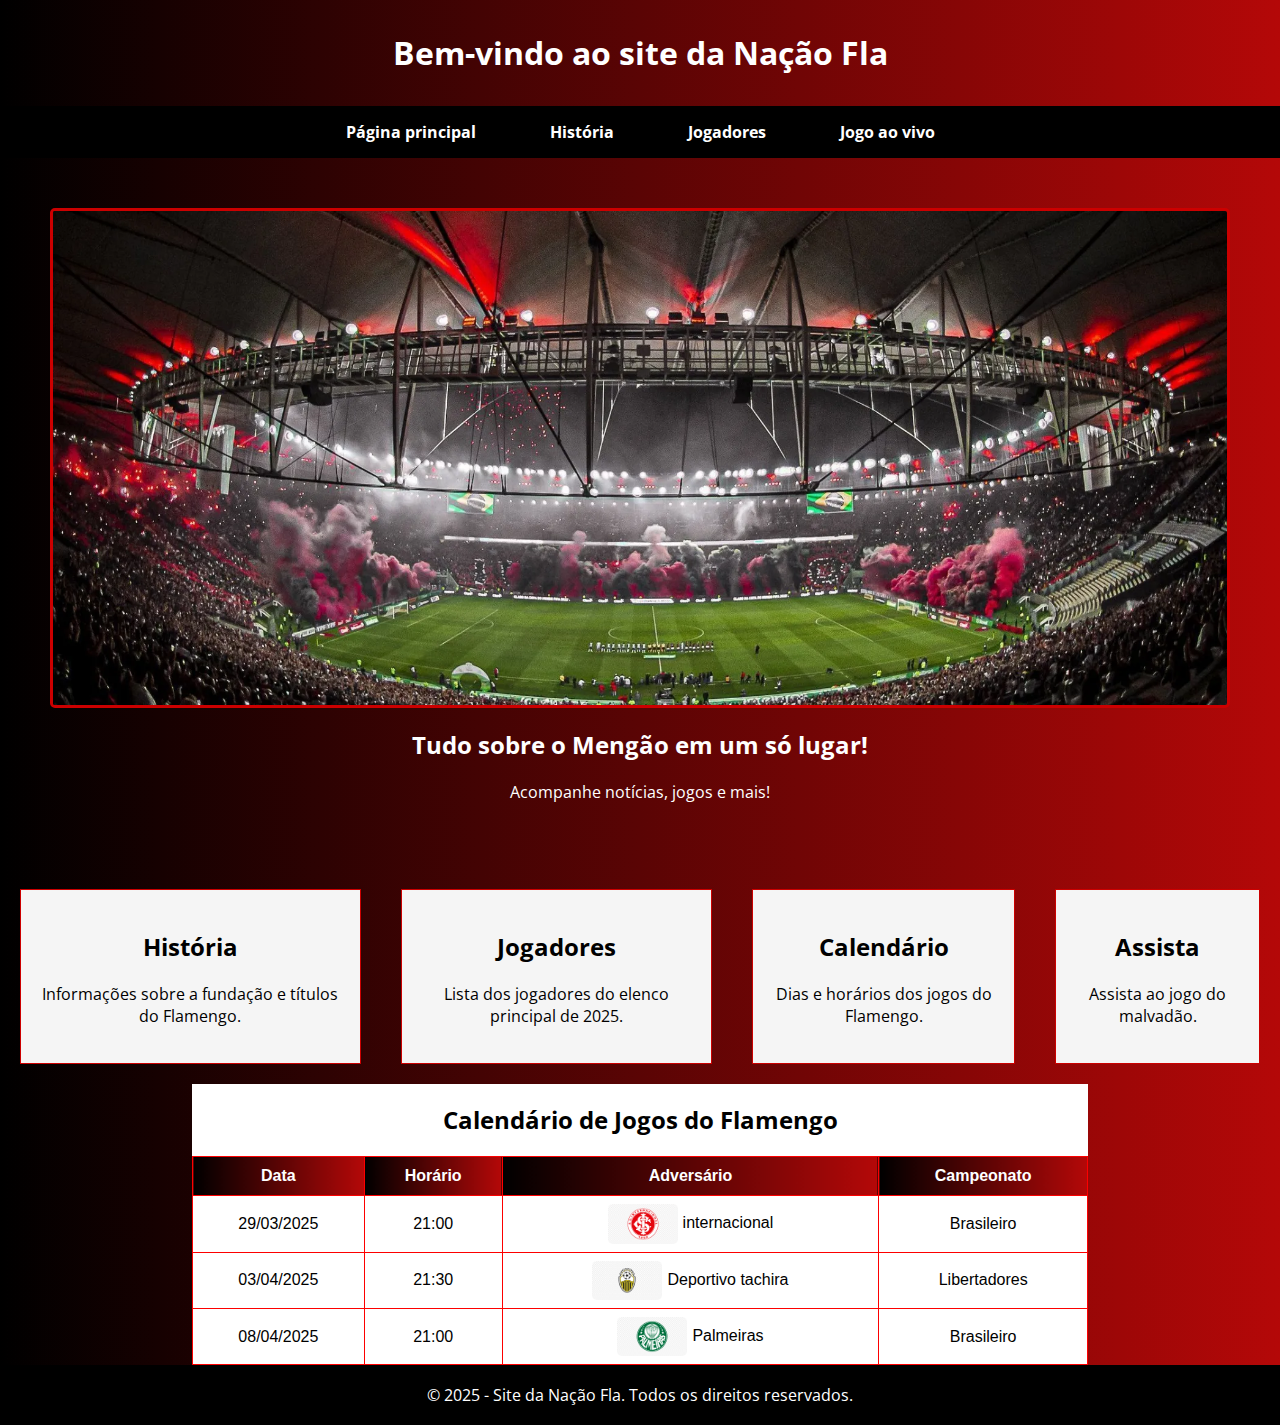
<file: index.html>
<!DOCTYPE html>
<html lang="pt-BR">

<head>
    <meta charset="UTF-8">
    <meta name="viewport" content="width=device-width, initial-scale=1.0">

    <link rel="preconnect" href="https://fonts.googleapis.com">
    <link rel="preconnect" href="https://fonts.gstatic.com" crossorigin>
    <link
        href="https://fonts.googleapis.com/css2?family=Lora:ital,wght@0,400..700;1,400..700&family=Open+Sans:ital,wght@0,300..800;1,300..800&display=swap"
        rel="stylesheet">
    
    <link rel="stylesheet" href="/assents/css/global.css">
    <link rel="stylesheet" href="/assents/css/index.css">
    
    <script src="/assents/asset/main.js" defer></script>
    <title>Site do Flamengo</title>
</head>

<body>
    <header>
        <h1>Bem-vindo ao site da Nação Fla</h1>
    </header>

    <!-- Placeholder onde o navbar será carregado -->
    <div id="navbar-placeholder"></div>

    <div class="banner">
        <img id="bannerFla" src="./assents/imagens/maracana-e1725990222184.webp"
            alt="Estádio do Maracanã com jogadores e a taça">
        <h2>Tudo sobre o Mengão em um só lugar!</h2>
        <p>Acompanhe notícias, jogos e mais!</p>
    </div>
    <div id="estrutura">
        <section id="historia" onclick="window.location.href='historia.html'"; style="cursor: pointer;">
            <h2>História</h2>
            <p>Informações sobre a fundação e títulos do Flamengo.</p>
        </section>
        <section id="jogadores" onclick="window.location.href='jogadores.html'"; style="cursor: pointer;">
            <h2>Jogadores</h2>
            <p>Lista dos jogadores do elenco principal de 2025.</p>
        </section>
        <section id="calendario" onclick="window.location.href='#calendario'"; style="cursor: pointer;">
            <h2>Calendário</h2>
            <p>Dias e horários dos jogos do Flamengo.</p>
        </section>
        <section id="aovivo"onclick="window.location.href='aovivo.html'"; style="cursor: pointer;">
            <h2>Assista</h2>
            <p>Assista ao jogo do malvadão.</p>
        </section>
    </div>
    <div id="tabela-calendario">
        <h2>Calendário de Jogos do Flamengo</h2>
        <table border="1" style="width: 100%; text-align: center; border-collapse: collapse;">
            <thead>
                <tr>
                    <th>Data</th>
                    <th>Horário</th>
                    <th>Adversário</th>
                    <th>Campeonato</th>
                </tr>
            </thead>
            <tbody id="calendario-corpo">
                <!-- O JavaScript irá adicionar as linhas aqui -->
            </tbody>
        </table>
        
    </div>


    <footer>
        <p>&copy; 2025 - Site da Nação Fla. Todos os direitos reservados.</p>
    </footer>

</body>

</html>
</file>
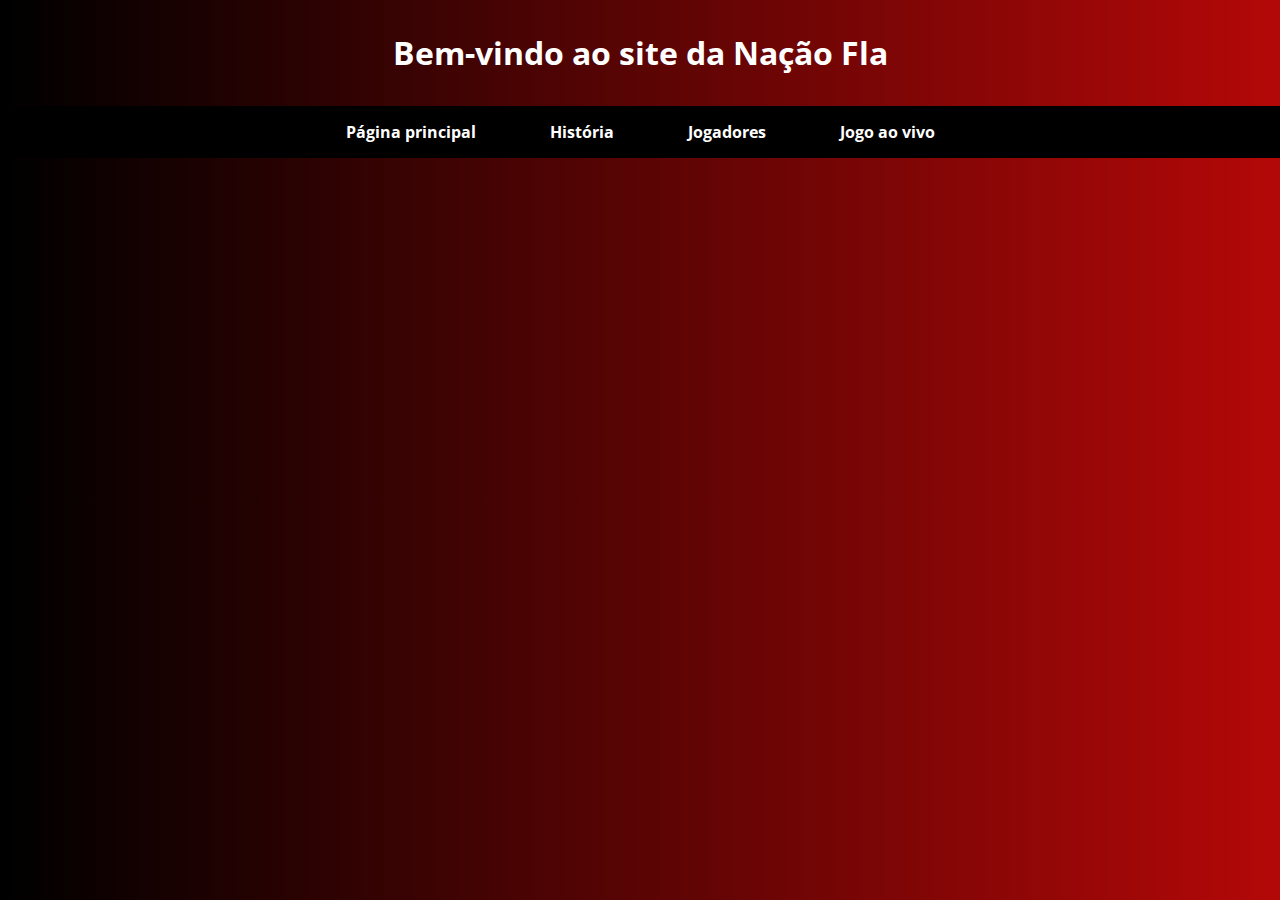
<file: aovivo.html>
<!DOCTYPE html>
<html lang="pt-BR">

<head>
    <meta charset="UTF-8">
    <meta name="viewport" content="width=device-width, initial-scale=1.0">
    <link rel="preconnect" href="https://fonts.googleapis.com">
    <link rel="preconnect" href="https://fonts.gstatic.com" crossorigin>
    <link
        href="https://fonts.googleapis.com/css2?family=Lora:ital,wght@0,400..700;1,400..700&family=Open+Sans:ital,wght@0,300..800;1,300..800&display=swap"
        rel="stylesheet">


    <link rel="stylesheet" href="/assents/css/global.css">
    <link rel="stylesheet" href="/assents/css/aovivo.css">
    <script src="/assents/asset/main.js" defer></script>
    <title>Document</title>
</head>

<body>
    <header>
        <h1>Bem-vindo ao site da Nação Fla</h1>
    </header>

    <!-- Placeholder para o navbar -->
    <div id="navbar-placeholder"></div>

    <!-- Placeholder para o conteúdo principal -->
    <main id="content-placeholder"></main>

    <div id="container-video">
        <iframe width="560" height="315" src="https://www.youtube.com/embed/sua-transmissao" frameborder="0"
            allowfullscreen></iframe>
    </div>


</body>

</html>
</file>
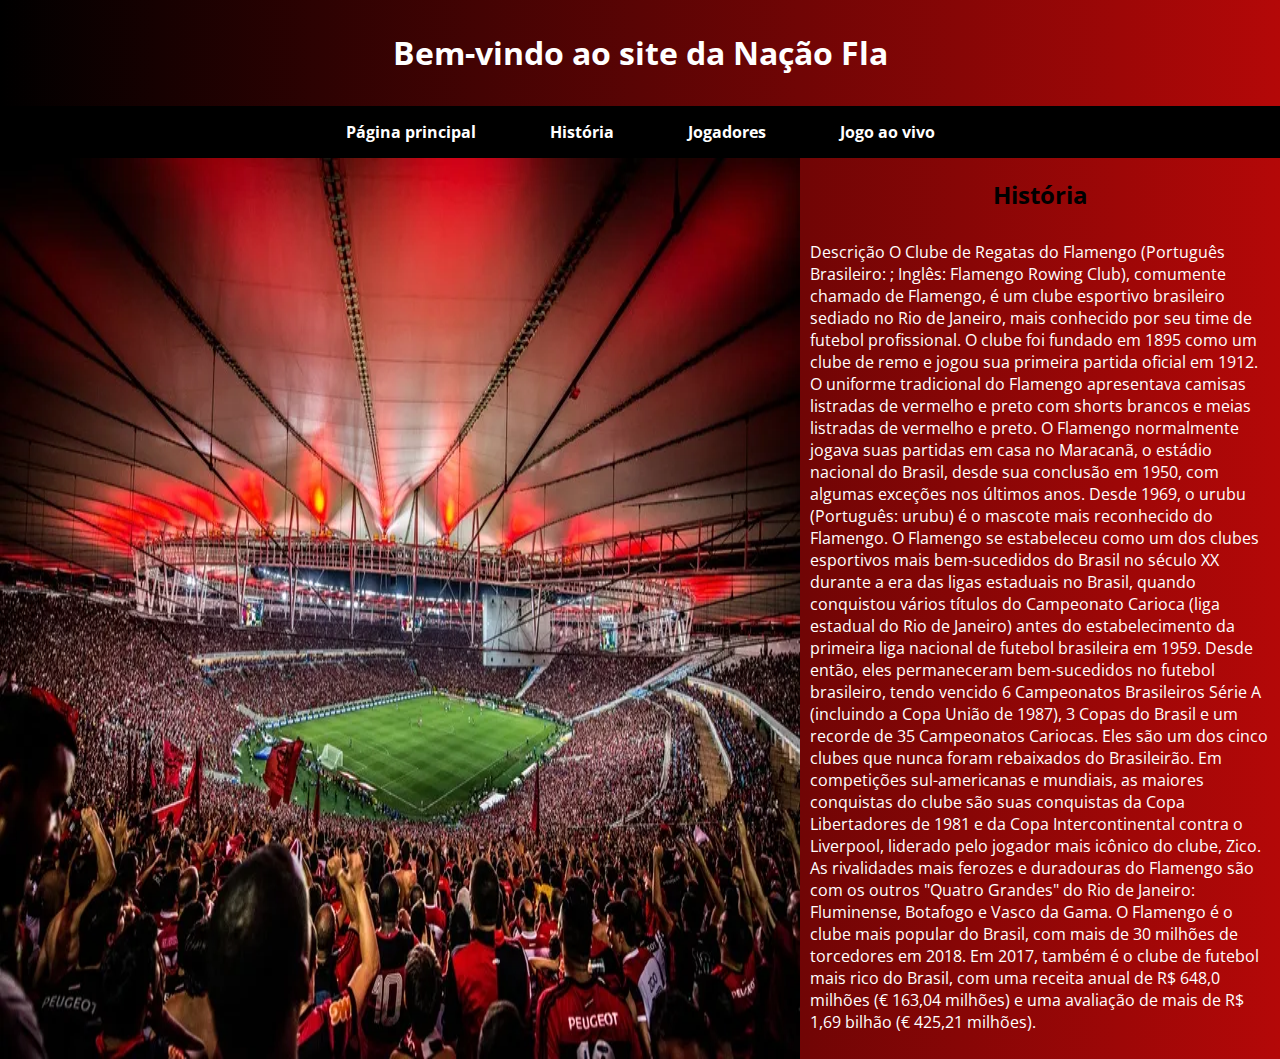
<file: historia.html>
<!DOCTYPE html>
<html lang="pt-BR">

<head>
    <meta charset="UTF-8">
    <meta name="viewport" content="width=device-width, initial-scale=1.0">

    <link rel="preconnect" href="https://fonts.googleapis.com">
    <link rel="preconnect" href="https://fonts.gstatic.com" crossorigin>
    <link
        href="https://fonts.googleapis.com/css2?family=Lora:ital,wght@0,400..700;1,400..700&family=Open+Sans:ital,wght@0,300..800;1,300..800&display=swap"
        rel="stylesheet">

    <link rel="stylesheet" href="/assents/css/global.css">
    <link rel="stylesheet" href="/assents/css/historia.css">

    <script src="/assents/asset/main.js" defer></script>
    <title>Document</title>
</head>

<body>
    <header>
        <h1>Bem-vindo ao site da Nação Fla</h1>
    </header>

    <!-- Placeholder para o navbar -->
    <div id="navbar-placeholder"></div>

    <!-- Placeholder para o conteúdo principal -->
    <main id="content-placeholder"></main>

    <div id="historia-time">
        <img src="./assents/imagens/maraca.webp">
        <div>
            <h2>História</h2>
            <p>
                Descrição O Clube de Regatas do Flamengo (Português Brasileiro: ; Inglês: Flamengo Rowing Club),
                comumente chamado de Flamengo, é um clube esportivo brasileiro sediado no Rio de Janeiro, mais conhecido
                por seu time de futebol profissional. O clube foi fundado em 1895 como um clube de remo e jogou sua
                primeira partida oficial em 1912. O uniforme tradicional do Flamengo apresentava camisas listradas de
                vermelho e preto com shorts brancos e meias listradas de vermelho e preto. O Flamengo normalmente jogava
                suas partidas em casa no Maracanã, o estádio nacional do Brasil, desde sua conclusão em 1950, com
                algumas exceções nos últimos anos. Desde 1969, o urubu (Português: urubu) é o mascote mais reconhecido
                do Flamengo. O Flamengo se estabeleceu como um dos clubes esportivos mais bem-sucedidos do Brasil no
                século XX durante a era das ligas estaduais no Brasil, quando conquistou vários títulos do Campeonato
                Carioca (liga estadual do Rio de Janeiro) antes do estabelecimento da primeira liga nacional de futebol
                brasileira em 1959. Desde então, eles permaneceram bem-sucedidos no futebol brasileiro, tendo vencido 6
                Campeonatos Brasileiros Série A (incluindo a Copa União de 1987), 3 Copas do Brasil e um recorde de 35
                Campeonatos Cariocas. Eles são um dos cinco clubes que nunca foram rebaixados do Brasileirão. Em
                competições sul-americanas e mundiais, as maiores conquistas do clube são suas conquistas da Copa
                Libertadores de 1981 e da Copa Intercontinental contra o Liverpool, liderado pelo jogador mais icônico
                do clube, Zico. As rivalidades mais ferozes e duradouras do Flamengo são com os outros "Quatro Grandes"
                do Rio de Janeiro: Fluminense, Botafogo e Vasco da Gama. O Flamengo é o clube mais popular do Brasil,
                com mais de 30 milhões de torcedores em 2018. Em 2017, também é o clube de futebol mais rico do Brasil,
                com uma receita anual de R$ 648,0 milhões (€ 163,04 milhões) e uma avaliação de mais de R$ 1,69 bilhão
                (€ 425,21 milhões).
            </p>
        </div>
    </div>

</body>

</html>
</file>
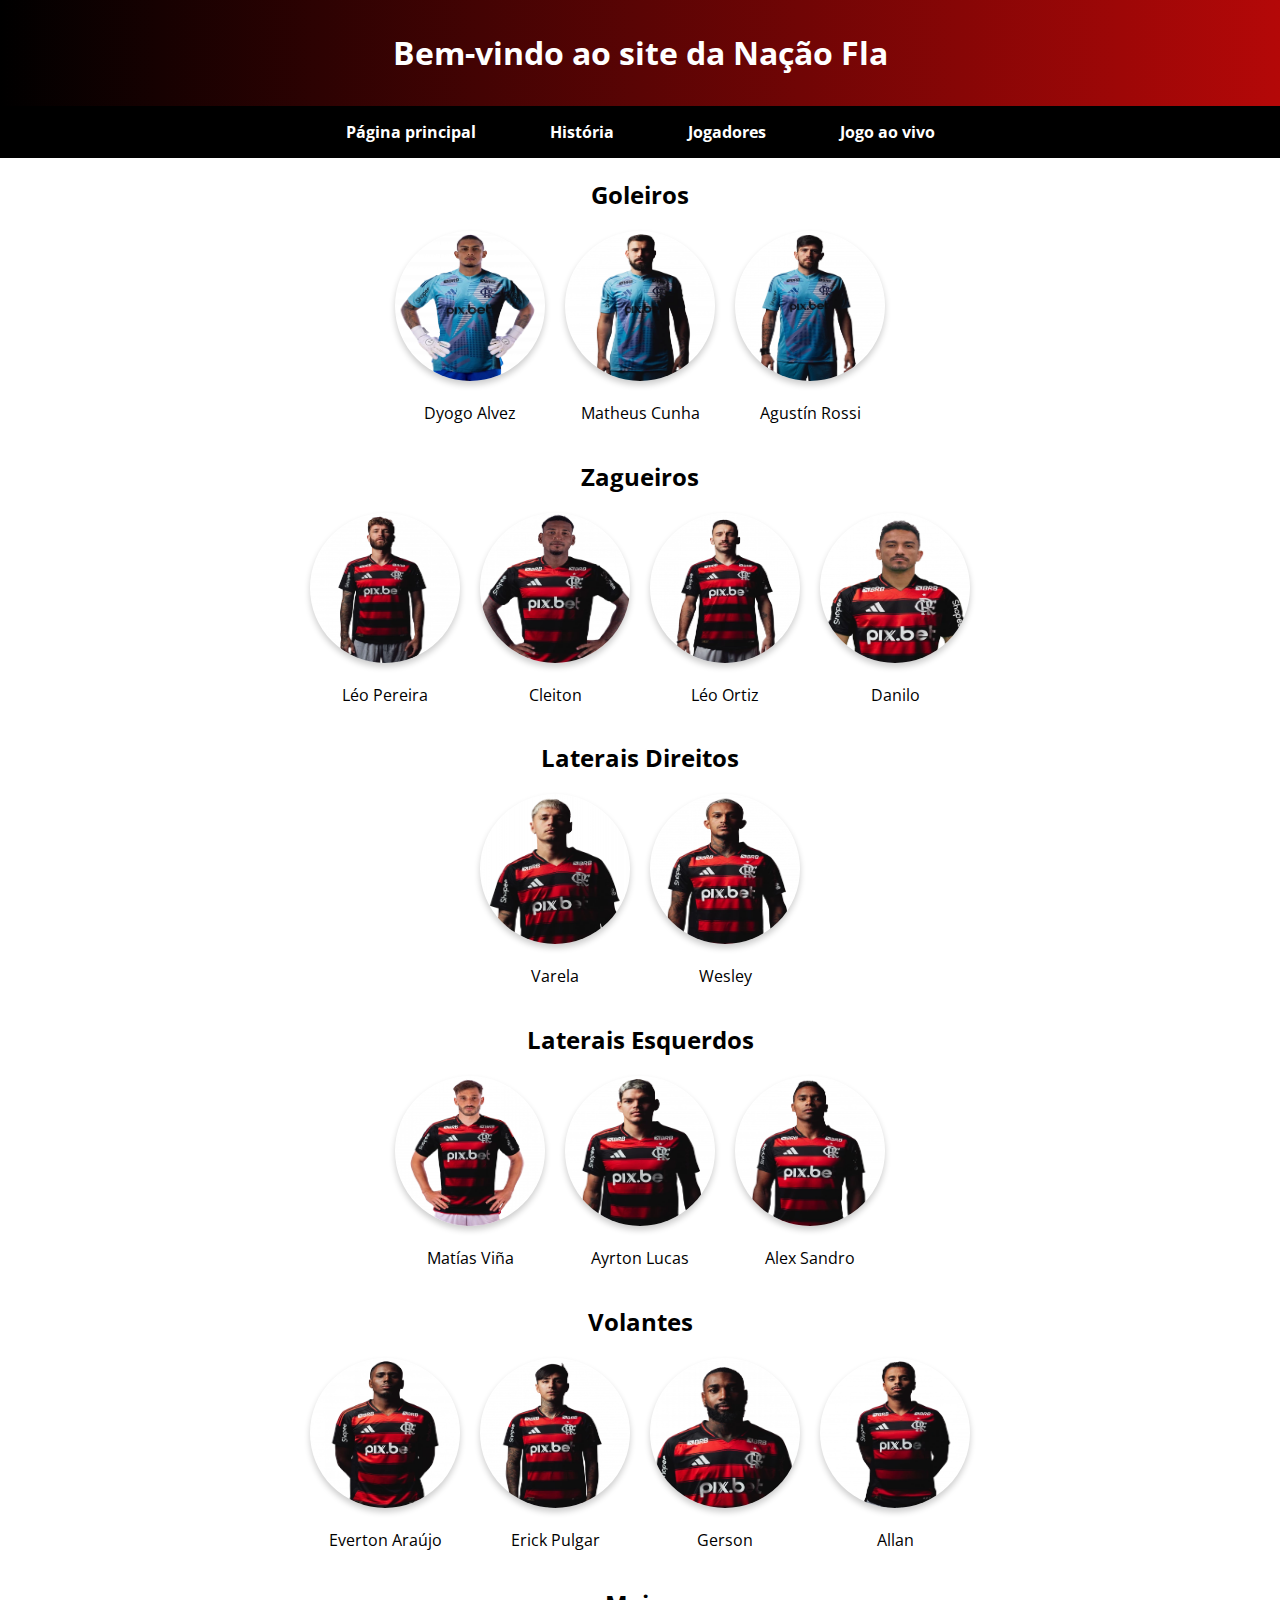
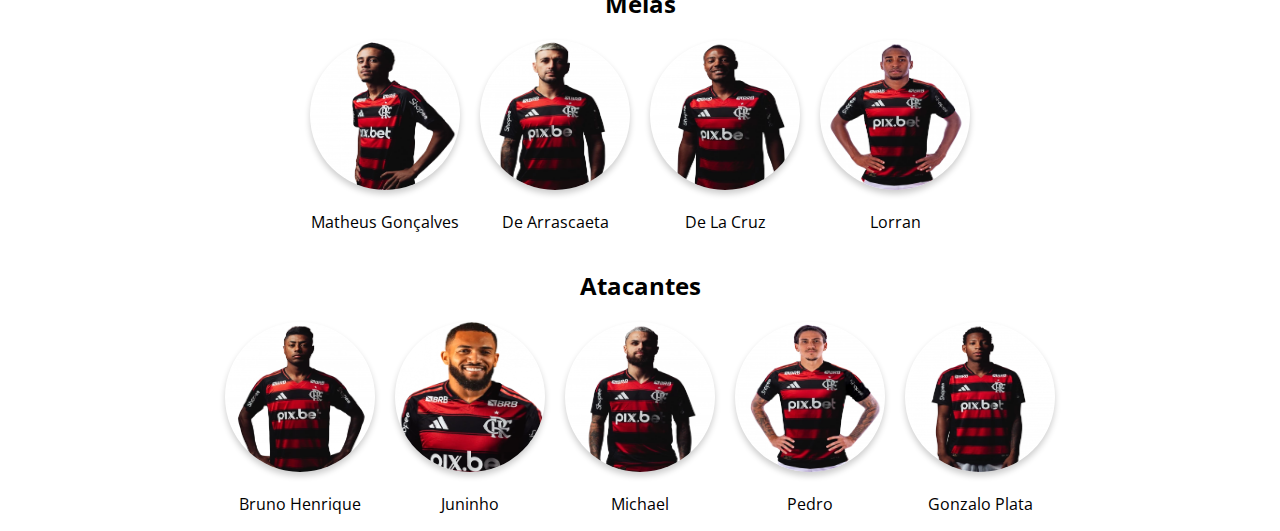
<file: jogadores.html>
<!DOCTYPE html>
<html lang="pt-BR">

<head>
    <meta charset="UTF-8">
    <meta name="viewport" content="width=device-width, initial-scale=1.0">

    <link rel="preconnect" href="https://fonts.googleapis.com">
    <link rel="preconnect" href="https://fonts.gstatic.com" crossorigin>
    <link
        href="https://fonts.googleapis.com/css2?family=Lora:ital,wght@0,400..700;1,400..700&family=Open+Sans:ital,wght@0,300..800;1,300..800&display=swap"
        rel="stylesheet">
    
    <link rel="stylesheet" href="/assents/css/global.css">
    <link rel="stylesheet" href="/assents/css/jogadores.css">

    <script src="/assents/asset/main.js" defer></script>
    <title>Document</title>
</head>

<body>
    <header>
        <h1>Bem-vindo ao site da Nação Fla</h1>
    </header>

    <!-- Placeholder para o navbar -->
    <div id="navbar-placeholder"></div>


    <div id="jogadores">

        <!-- Goleiros -->
        <section class="posicao">
            <h2>Goleiros</h2>
            <div class="linha-jogadores">
                <div class="jogador" onclick="toggleEstatisticas('dyogoAlvez')">
                    <img src="./assents/imagens/dyogoalves.webp" alt="Dyogo Alvez" class="player-image">
                    <p>Dyogo Alvez</p>
                    <div id="estatisticas-dyogoAlvez" class="estatisticas" style="display: none;"></div>
                </div>
                <div class="jogador" onclick="toggleEstatisticas('matheusCunha')">
                    <img src="./assents/imagens/matheuscunha.webp" alt="Matheus Cunha" class="player-image">
                    <p>Matheus Cunha</p>
                    <div id="estatisticas-matheusCunha" class="estatisticas" style="display: none;"></div>
                </div>
                <div class="jogador" onclick="toggleEstatisticas('rossi')">
                    <img src="./assents/imagens/agustinrossi.webp" alt="Agustín Rossi" class="player-image">
                    <p>Agustín Rossi</p>
                    <div id="estatisticas-rossi" class="estatisticas" style="display: none;"></div>
                </div>
            </div>
        </section>
    
        <!-- Zagueiros -->
        <section class="posicao">
            <h2>Zagueiros</h2>
            <div class="linha-jogadores">
                <div class="jogador" onclick="toggleEstatisticas('leoPereira')">
                    <img src="./assents/imagens/leopereira.webp" alt="Léo Pereira" class="player-image">
                    <p>Léo Pereira</p>
                    <div id="estatisticas-leoPereira" class="estatisticas" style="display: none;"></div>
                </div>
                <div class="jogador" onclick="toggleEstatisticas('cleiton')">
                    <img src="./assents/imagens/cleiton.webp" alt="Cleiton" class="player-image">
                    <p>Cleiton</p>
                    <div id="estatisticas-cleiton" class="estatisticas" style="display: none;"></div>
                </div>
                <div class="jogador" onclick="toggleEstatisticas('leoOrtiz')">
                    <img src="./assents/imagens/leortiz.webp" alt="Léo Ortiz" class="player-image">
                    <p>Léo Ortiz</p>
                    <div id="estatisticas-leoOrtiz" class="estatisticas" style="display: none;"></div>
                </div>
                <div class="jogador" onclick="toggleEstatisticas('danilo')">
                    <img src="./assents/imagens/danilo.webp" alt="Danilo" class="player-image">
                    <p>Danilo</p>
                    <div id="estatisticas-danilo" class="estatisticas" style="display: none;"></div>
                </div>
            </div>
        </section>
    
        <!-- Laterais Direitos -->
        <section class="posicao">
            <h2>Laterais Direitos</h2>
            <div class="linha-jogadores">
                <div class="jogador" onclick="toggleEstatisticas('varela')">
                    <img src="./assents/imagens/varela.webp" alt="Varela" class="player-image">
                    <p>Varela</p>
                    <div id="estatisticas-varela" class="estatisticas" style="display: none;"></div>
                </div>
                <div class="jogador" onclick="toggleEstatisticas('wesley')">
                    <img src="./assents/imagens/wesley.webp" alt="Wesley" class="player-image">
                    <p>Wesley</p>
                    <div id="estatisticas-wesley" class="estatisticas" style="display: none;"></div>
                </div>
            </div>
        </section>
    
        <!-- Laterais Esquerdos -->
        <section class="posicao">
            <h2>Laterais Esquerdos</h2>
            <div class="linha-jogadores">
                <div class="jogador" onclick="toggleEstatisticas('matiasVina')">
                    <img src="./assents/imagens/matiasvina.webp" alt="Matías Viña" class="player-image">
                    <p>Matías Viña</p>
                    <div id="estatisticas-matiasVina" class="estatisticas" style="display: none;"></div>
                </div>
                <div class="jogador" onclick="toggleEstatisticas('ayrtonLucas')">
                    <img src="./assents/imagens/ayrtonlucas.webp" alt="Ayrton Lucas" class="player-image">
                    <p>Ayrton Lucas</p>
                    <div id="estatisticas-ayrtonLucas" class="estatisticas" style="display: none;"></div>
                </div>
                <div class="jogador" onclick="toggleEstatisticas('alexSandro')">
                    <img src="./assents/imagens/alexsandro.webp" alt="Alex Sandro" class="player-image">
                    <p>Alex Sandro</p>
                    <div id="estatisticas-alexSandro" class="estatisticas" style="display: none;"></div>
                </div>
            </div>
        </section>
    
        <!-- Volantes -->
        <section class="posicao">
            <h2>Volantes</h2>
            <div class="linha-jogadores">
                <div class="jogador" onclick="toggleEstatisticas('evertonAraujo')">
                    <img src="./assents/imagens/evertonaraujo.webp" alt="Everton Araújo" class="player-image">
                    <p>Everton Araújo</p>
                    <div id="estatisticas-evertonAraujo" class="estatisticas" style="display: none;"></div>
                </div>
                <div class="jogador" onclick="toggleEstatisticas('erickPulgar')">
                    <img src="./assents/imagens/pulgar.webp" alt="Erick Pulgar" class="player-image">
                    <p>Erick Pulgar</p>
                    <div id="estatisticas-erickPulgar" class="estatisticas" style="display: none;"></div>
                </div>
                <div class="jogador" onclick="toggleEstatisticas('gerson')">
                    <img src="./assents/imagens/gerson.webp" alt="Gerson" class="player-image">
                    <p>Gerson</p>
                    <div id="estatisticas-gerson" class="estatisticas" style="display: none;"></div>
                </div>
                <div class="jogador" onclick="toggleEstatisticas('allan')">
                    <img src="./assents/imagens/allan.webp" alt="Allan" class="player-image">
                    <p>Allan</p>
                    <div id="estatisticas-allan" class="estatisticas" style="display: none;"></div>
                </div>
            </div>
        </section>
    
        <!-- Meias -->
        <section class="posicao">
            <h2>Meias</h2>
            <div class="linha-jogadores">
                <div class="jogador" onclick="toggleEstatisticas('matheusGoncalves')">
                    <img src="./assents/imagens/matheusgoncalves.webp" alt="Matheus Gonçalves" class="player-image">
                    <p>Matheus Gonçalves</p>
                    <div id="estatisticas-matheusGoncalves" class="estatisticas" style="display: none;"></div>
                </div>
                <div class="jogador" onclick="toggleEstatisticas('deArrascaeta')">
                    <img src="./assents/imagens/arrascaeta.webp" alt="De Arrascaeta" class="player-image">
                    <p>De Arrascaeta</p>
                    <div id="estatisticas-deArrascaeta" class="estatisticas" style="display: none;"></div>
                </div>
                <div class="jogador" onclick="toggleEstatisticas('deLaCruz')">
                    <img src="./assents/imagens/delacruz.webp" alt="De La Cruz" class="player-image">
                    <p>De La Cruz</p>
                    <div id="estatisticas-deLaCruz" class="estatisticas" style="display: none;"></div>
                </div>
                <div class="jogador" onclick="toggleEstatisticas('lorran')">
                    <img src="./assents/imagens/lorran.webp" alt="Lorran" class="player-image">
                    <p>Lorran</p>
                    <div id="estatisticas-lorran" class="estatisticas" style="display: none;"></div>
                </div>
            </div>
        </section>
    
        <!-- Atacantes -->
        <section class="posicao">
            <h2>Atacantes</h2>
            <div class="linha-jogadores">
                <div class="jogador" onclick="toggleEstatisticas('brunoHenrique')">
                    <img src="./assents/imagens/brunohenrique.webp" alt="Bruno Henrique" class="player-image">
                    <p>Bruno Henrique</p>
                    <div id="estatisticas-brunoHenrique" class="estatisticas" style="display: none;"></div>

                </div>
                <div class="jogador" onclick="toggleEstatisticas('juninho')">
                    <img src="./assents/imagens/juninho.webp" alt="Juninho" class="player-image">
                    <p>Juninho</p>
                    <div id="estatisticas-juninho" class="estatisticas" style="display: none;"></div>
                </div>
                <div class="jogador" onclick="toggleEstatisticas('michael')">
                    <img src="./assents/imagens/michael.webp" alt="Michael" class="player-image">
                    <p>Michael</p>
                    <div id="estatisticas-michael" class="estatisticas" style="display: none;"></div>
                </div>
                <div class="jogador" onclick="toggleEstatisticas('pedro')">
                    <img src="./assents/imagens/pedro.webp" alt="Pedro" class="player-image">
                    <p>Pedro</p>
                    <div id="estatisticas-pedro" class="estatisticas" style="display: none;"></div>
                </div>
                <div class="jogador" onclick="toggleEstatisticas('gonzaloPlata')">
                    <img src="./assents/imagens/plata.webp" alt="Gonzalo Plata" class="player-image">
                    <p>Gonzalo Plata</p>
                    <div id="estatisticas-gonzaloPlata" class="estatisticas" style="display: none;"></div>
                </div>
            </div>
        </section>
    
    </div>


</body>

</html>
</file>
<file: assents/css/global.css>
*{
    box-sizing: border-box;
}

body {
    font-family: "Open Sans", sans-serif;
    margin: 0;
    padding: 0;
    background: rgb(0, 0, 0);
    background: linear-gradient(90deg, rgba(0, 0, 0, 1) 0%, rgb(180, 8, 8) 100%, rgba(0, 212, 255, 1) 100%);
    color: #000000;
    display: flex;
    justify-content: center;
    flex-direction: column;
    text-align: center;
}
</file>
<file: assents/css/index.css>
header {
    background: rgb(0, 0, 0);
    background: linear-gradient(90deg, rgba(0, 0, 0, 1) 0%, rgb(180, 8, 8) 100%, rgba(0, 212, 255, 1) 100%);
    color: #ffffff;
    padding: 10px 20px;
    text-align: center;
}

nav {
    background-color: #000000;
    padding: 10px;
    text-align: center;
}

nav a {
    color: #ffffff;
    text-decoration: none;
    margin: 0 15px;
    font-weight: bold;
    padding: 5px 20px;
    display: inline-block;

}

nav a:hover {
    text-decoration: underline;
}

.banner {
    background: rgb(0, 0, 0);
    background: linear-gradient(90deg, rgba(0, 0, 0, 1) 0%, rgb(180, 8, 8) 100%, rgba(0, 212, 255, 1) 100%);
    color: #ffffff;
    text-align: center;
    padding: 50px;
}

section {
    padding: 20px;
    margin: 20px;
    border: 1px solid #cc0000;
    background-color: #f5f5f5;
}

footer {
    text-align: center;
    padding: 3px;
    background-color: #000000;
    color: #ffffff;
    width: 100%;
    bottom: 0;
}

#bannerFla {
    width: 100%;
    max-height: 500px;
    object-fit: cover;
    border: 3px solid #cc0000;
}

#estrutura {
    display: flex;
    justify-content: space-between;

}

/* calendario */

table {
    border: 1px solid #fd0000;
    width: 100%;
    font-family: Arial, sans-serif;
}

th {
    background: rgb(0, 0, 0);
    background: linear-gradient(90deg, rgba(0, 0, 0, 1) 0%, rgb(180, 8, 8) 100%, rgba(0, 212, 255, 1) 100%);
    color: #FFF;
    padding: 10px;
}

td {
    padding: 8px;
}

img {
    vertical-align: middle;
    border-radius: 5px;
}

#tabela-calendario {
    margin: 0 auto;
    background-color: #ffffff;
    width: 70%;
}


@media (max-width: 768px) {
    #estrutura {
        flex-direction: column;
        align-items: center;
    }

    section {
        width: 90%;
        margin: 10px 0;
    }

    #bannerFla {
        width: 100%;
        max-height: 300px;
    }

    nav a {
        display: block;
        margin: 10px 0;
    }
}

@media (max-width: 768px) {
    body {
        font-size: 14px;
    }

    h2 {
        font-size: 18px;
    }

    p {
        font-size: 12px;
    }
}

@media (max-width: 768px) {
    #tabela-calendario {
        overflow-x: auto;
    }

    table {
        border: 1px #fd0000;
        display: block;
        width: 100%;

    }

    th,
    td {
        font-size: 12px;
        padding: 3px;
    }
}
</file>
<file: assents/css/aovivo.css>
header {
    background: rgb(0, 0, 0);
    background: linear-gradient(90deg, rgba(0, 0, 0, 1) 0%, rgb(180, 8, 8) 100%, rgba(0, 212, 255, 1) 100%);
    color: #ffffff;
    padding: 10px 20px;

}

nav {
    background-color: #000000;
    padding: 10px;
    text-align: center;
}

nav a {
    color: #ffffff;
    text-decoration: none;
    margin: 0 15px;
    font-weight: bold;
    padding: 5px 20px;
    display: inline-block;

}

nav a:hover {
    text-decoration: underline;
}

#container-video {
    padding: 10px;
}

@media (max-width: 768px) {
    #container-video iframe {
        width: 100%;
        height: auto;
    }
}

@media (max-width: 768px) {
    nav a {
        display: block;
        margin: 10px auto;
    }
}

@media (max-width: 768px) {
    section {
        width: 100%;
        padding: 10px;
    }
}

@media (max-width: 768px) {
    header h1 {
        font-size: 18px;
    }
}

@media (max-width: 768px) {
    header {
        background: linear-gradient(90deg, rgba(0, 0, 0, 1) 0%, rgba(180, 8, 8, 1) 100%);
    }
}
</file>
<file: assents/css/historia.css>
header {
    background: rgb(0, 0, 0);
    background: linear-gradient(90deg, rgba(0, 0, 0, 1) 0%, rgb(180, 8, 8) 100%, rgba(0, 212, 255, 1) 100%);
    color: #ffffff;
    padding: 10px 20px;

}

nav {
    background-color: #000000;
    padding: 10px;
}

nav a {
    color: #ffffff;
    text-decoration: none;
    margin: 0 15px;
    font-weight: bold;
    padding: 5px 20px;
    display: inline-block;
}

nav a:hover {
    text-decoration: underline;
}

#historia-time {
    display: flex;
    flex-direction: row;
}

#historia-time p {
    text-align: left;
    color: #ffffff;
    padding: 10px;
}



@media (max-width: 768px) {
    #historia-time {
        flex-direction: column;
    }

    #historia-time p {
        text-align: center;
        padding: 5px;
    }
    nav a {
        display: block;
        margin: 10px 0;
    }
}
</file>
<file: assents/css/jogadores.css>
body{
    background: #ffffff;
}

header {
    background: rgb(0, 0, 0);
    background: linear-gradient(90deg, rgba(0, 0, 0, 1) 0%, rgb(180, 8, 8) 100%, rgba(0, 212, 255, 1) 100%);
    color: #ffffff;
    padding: 10px 20px;
    text-align: center;
}

nav {
    background-color: #000000;
    padding: 10px;
    text-align: center;
}

nav a {
    color: #ffffff;
    text-decoration: none;
    margin: 0 15px;
    font-weight: bold;
    padding: 5px 20px;
    display: inline-block;
}

nav a:hover {
    text-decoration: underline;
}



/* Configurações gerais de estilo */
#jogadores {
    gap: 30px;
    width: 100%;
    align-items: center;
}

.posicao {
    width: 90%;
    /* Ajusta a largura de cada seção */
    margin: 0 auto;
    /* Centraliza o conteúdo */
}

.titulo-posicao {
    text-align: center;
    font-size: 24px;
    font-weight: bold;
    margin-bottom: 15px;
    color: #333;
    /* Adicione cor para o título */
}

.linha-jogadores {
    display: flex;
    flex-wrap: wrap;
    /* Permite que os jogadores fiquem alinhados em várias linhas */
    gap: 20px;
    justify-content: center;
    /* Alinha os jogadores no centro */
}

.jogador {
    text-align: center;
    cursor: pointer;
    transition: transform 0.3s;
    /* Animação suave para interatividade */
}

.jogador:hover {
    transform: scale(1.1);
    /* Destaca o jogador ao passar o mouse */
}

.player-image {
    width: 150px;
    /* Define o tamanho padrão das imagens */
    height: 150px;
    border-radius: 50%;
    /* Torna as imagens circulares */
    box-shadow: 0px 4px 6px rgba(0, 0, 0, 0.2);
    /* Adiciona uma sombra elegante */
}

@media (max-width: 768px) {
    .linha-jogadores {
        flex-direction: column;
        gap: 10px;
        font-size: 20px;
    }

    .player-image {
        width: auto;
        height: auto;
    }

    .titulo-posicao {
        font-size: 20px;
    }

    nav a {
        display: block;
        margin: 10px 0;
    }
}


@media (max-width: 768px) {
    header h1 {
        font-size: 22px;
        padding: 15px;
    }

}
</file>
